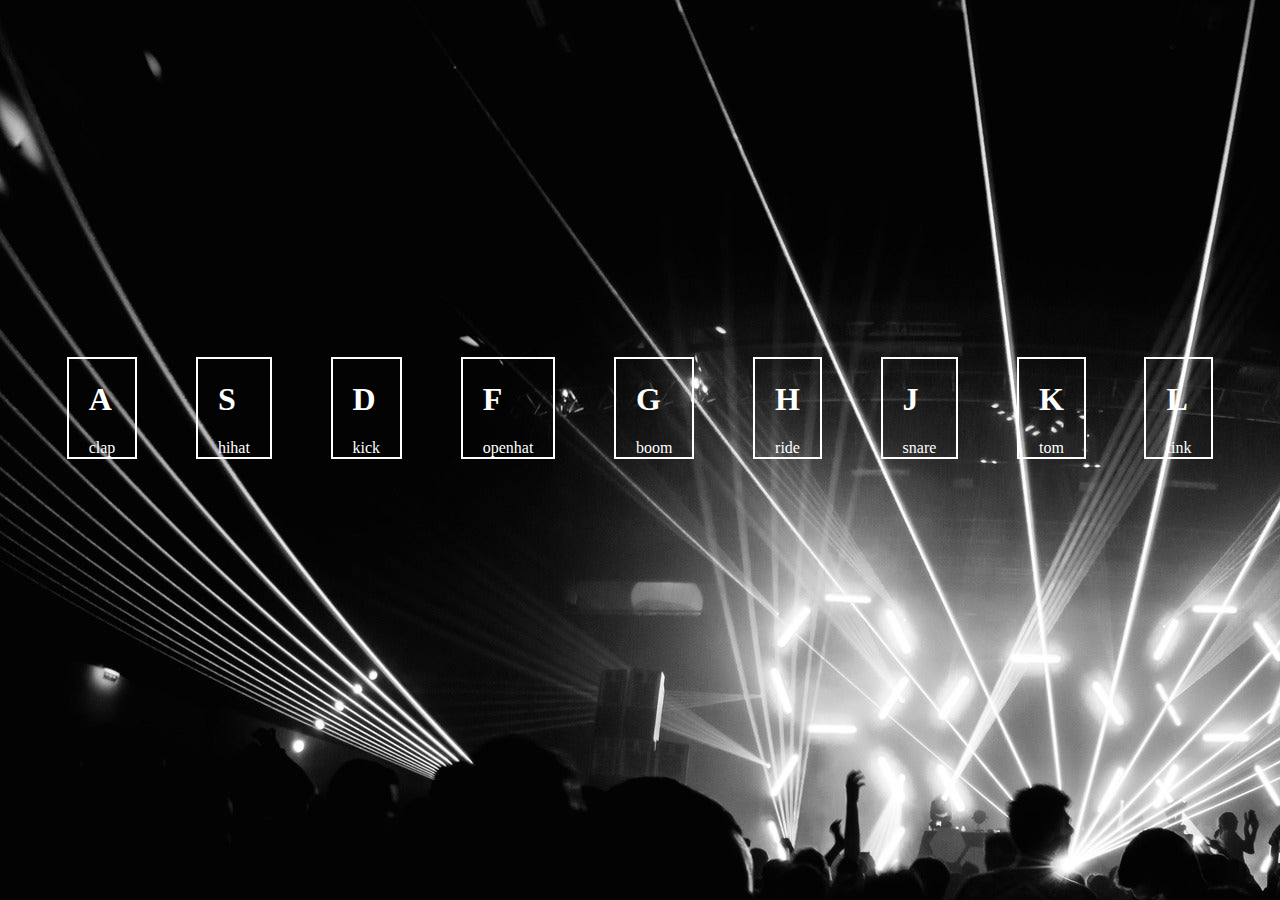
<file: index.html>
<!DOCTYPE html>
<html lang="en">
<head>
    <meta charset="UTF-8">
    <meta http-equiv="X-UA-Compatible" content="IE=edge">
    <meta name="viewport" content="width=device-width, initial-scale=1.0">
    <title>Drum Kit</title>
    <link rel="stylesheet" href="style.css">
</head>
<body>
    <div class="key-container">
        <div class="key" data-ascii="65">
            <h1>A</h1>
            <span class="sound">clap</span>
        </div>
        <div class="key" data-ascii="83">
            <h1>S</h1>
            <span class="sound">hihat</span>
        </div>   
        <div class="key" data-ascii="68">
            <h1>D</h1>
            <span class="sound">kick</span>
        </div>
        <div class="key" data-ascii="70">
            <h1>F</h1>
            <span class="sound">openhat</span>
          </div>
          <div class="key" data-ascii="71">
            <h1>G</h1>
            <span class="sound">boom</span>
          </div>
          <div class="key" data-ascii="72">
            <h1>H</h1>
            <span class="sound">ride</span>
          </div>
          <div class="key" data-ascii="74">
            <h1>J</h1>
            <span class="sound">snare</span>
          </div>
          <div class="key" data-ascii="75">
            <h1>K</h1>
            <span class="sound">tom</span>
          </div>
          <div class="key" data-ascii="76">
            <h1>L</h1>
            <span class="sound">tink</span>
          </div>     
    </div>
    <script src="script.js"></script>
</body>
</html>
</file>
<file: style.css>
.key-container{
    display: flex;
    justify-content: space-evenly;
    align-items: center;
    height: 800px;
    color: white;
}

.key{
    border:2px solid white;
    padding: 0 20px;
}

body{
    background-image: url("./background.jpg");
}
</file>
